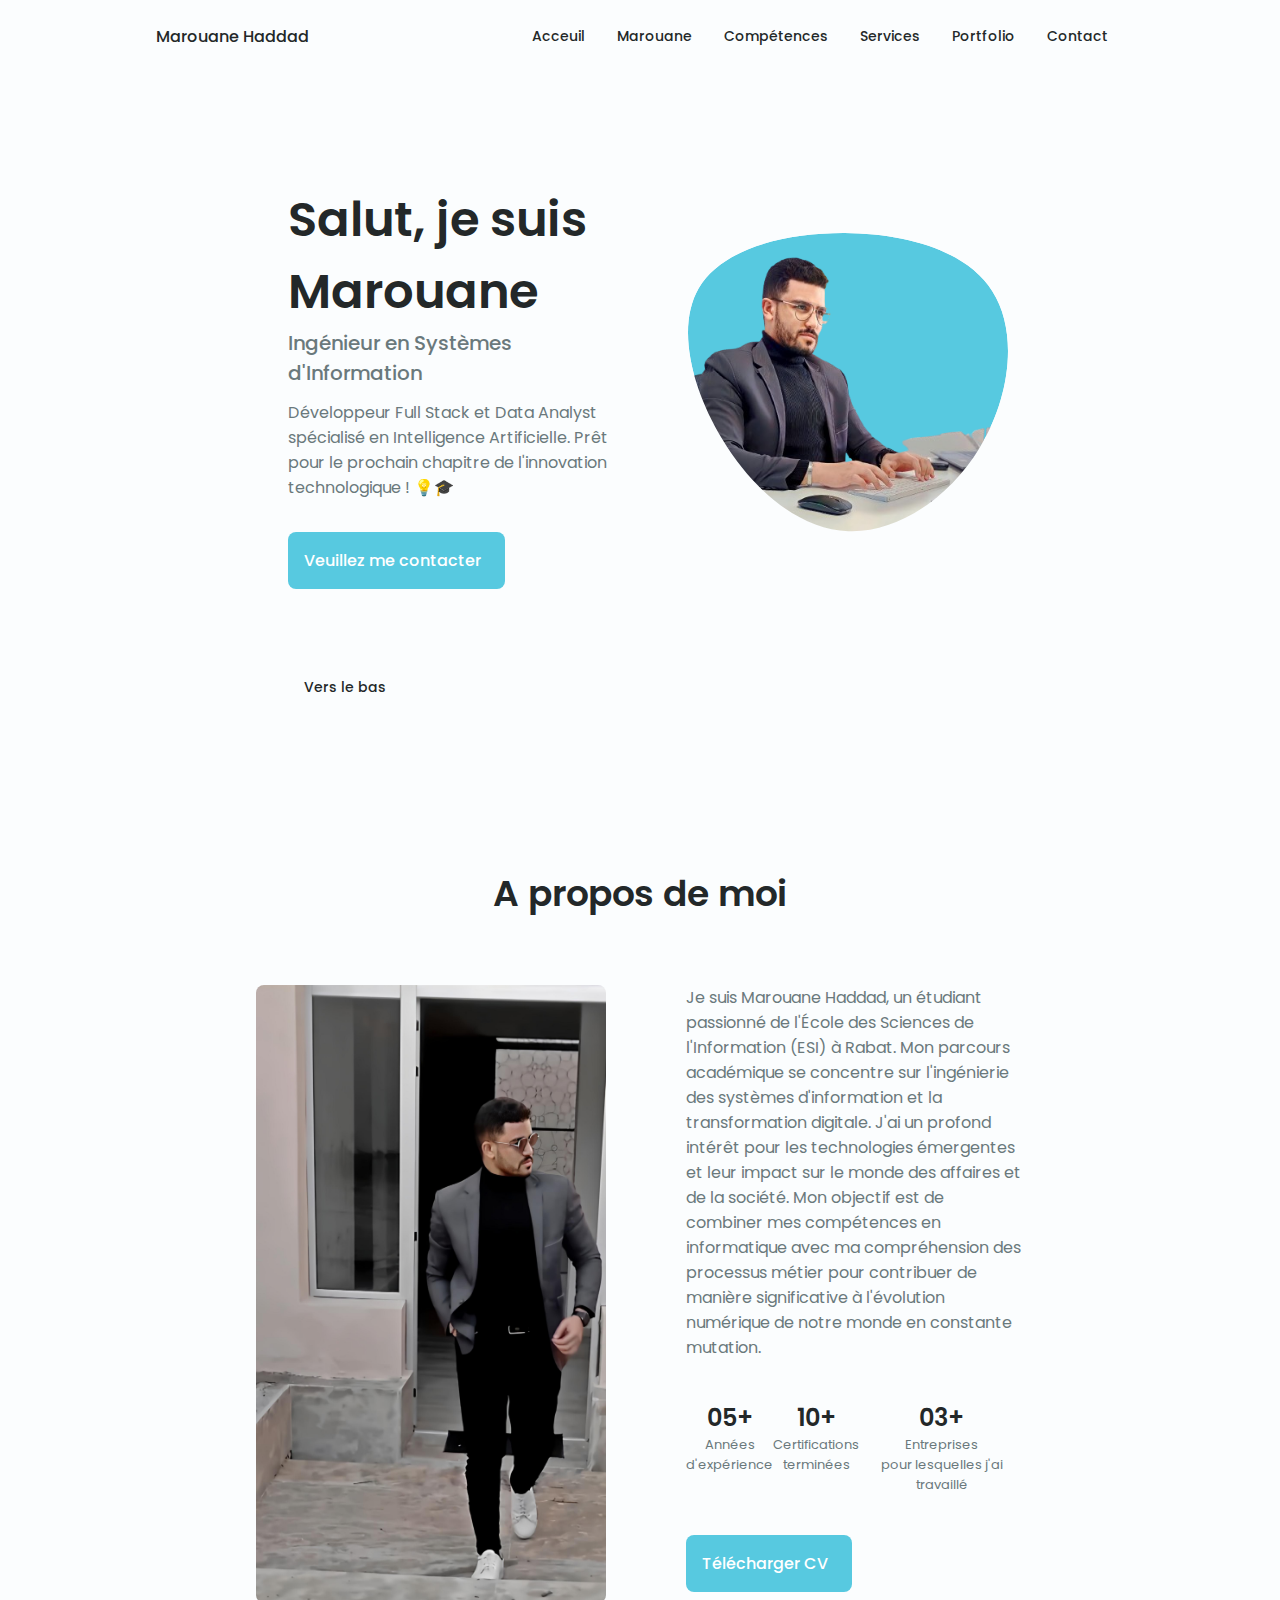
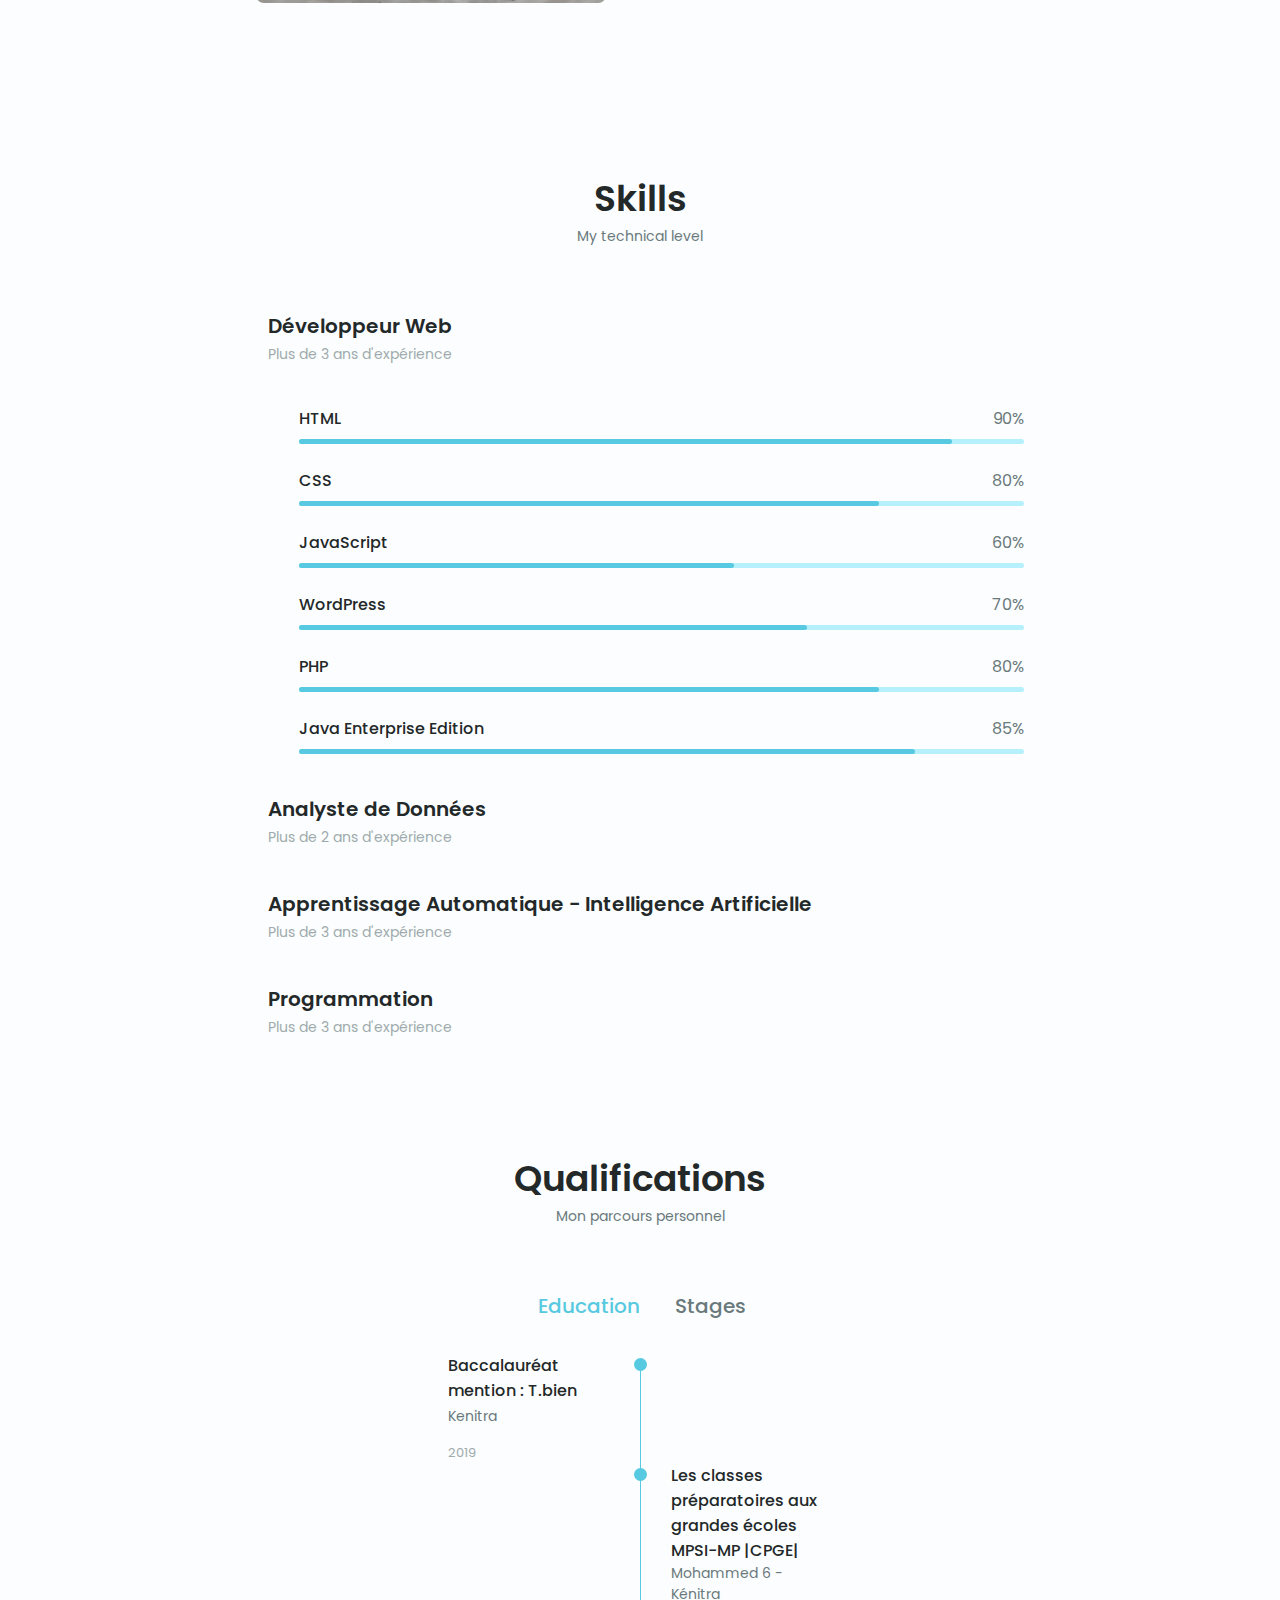
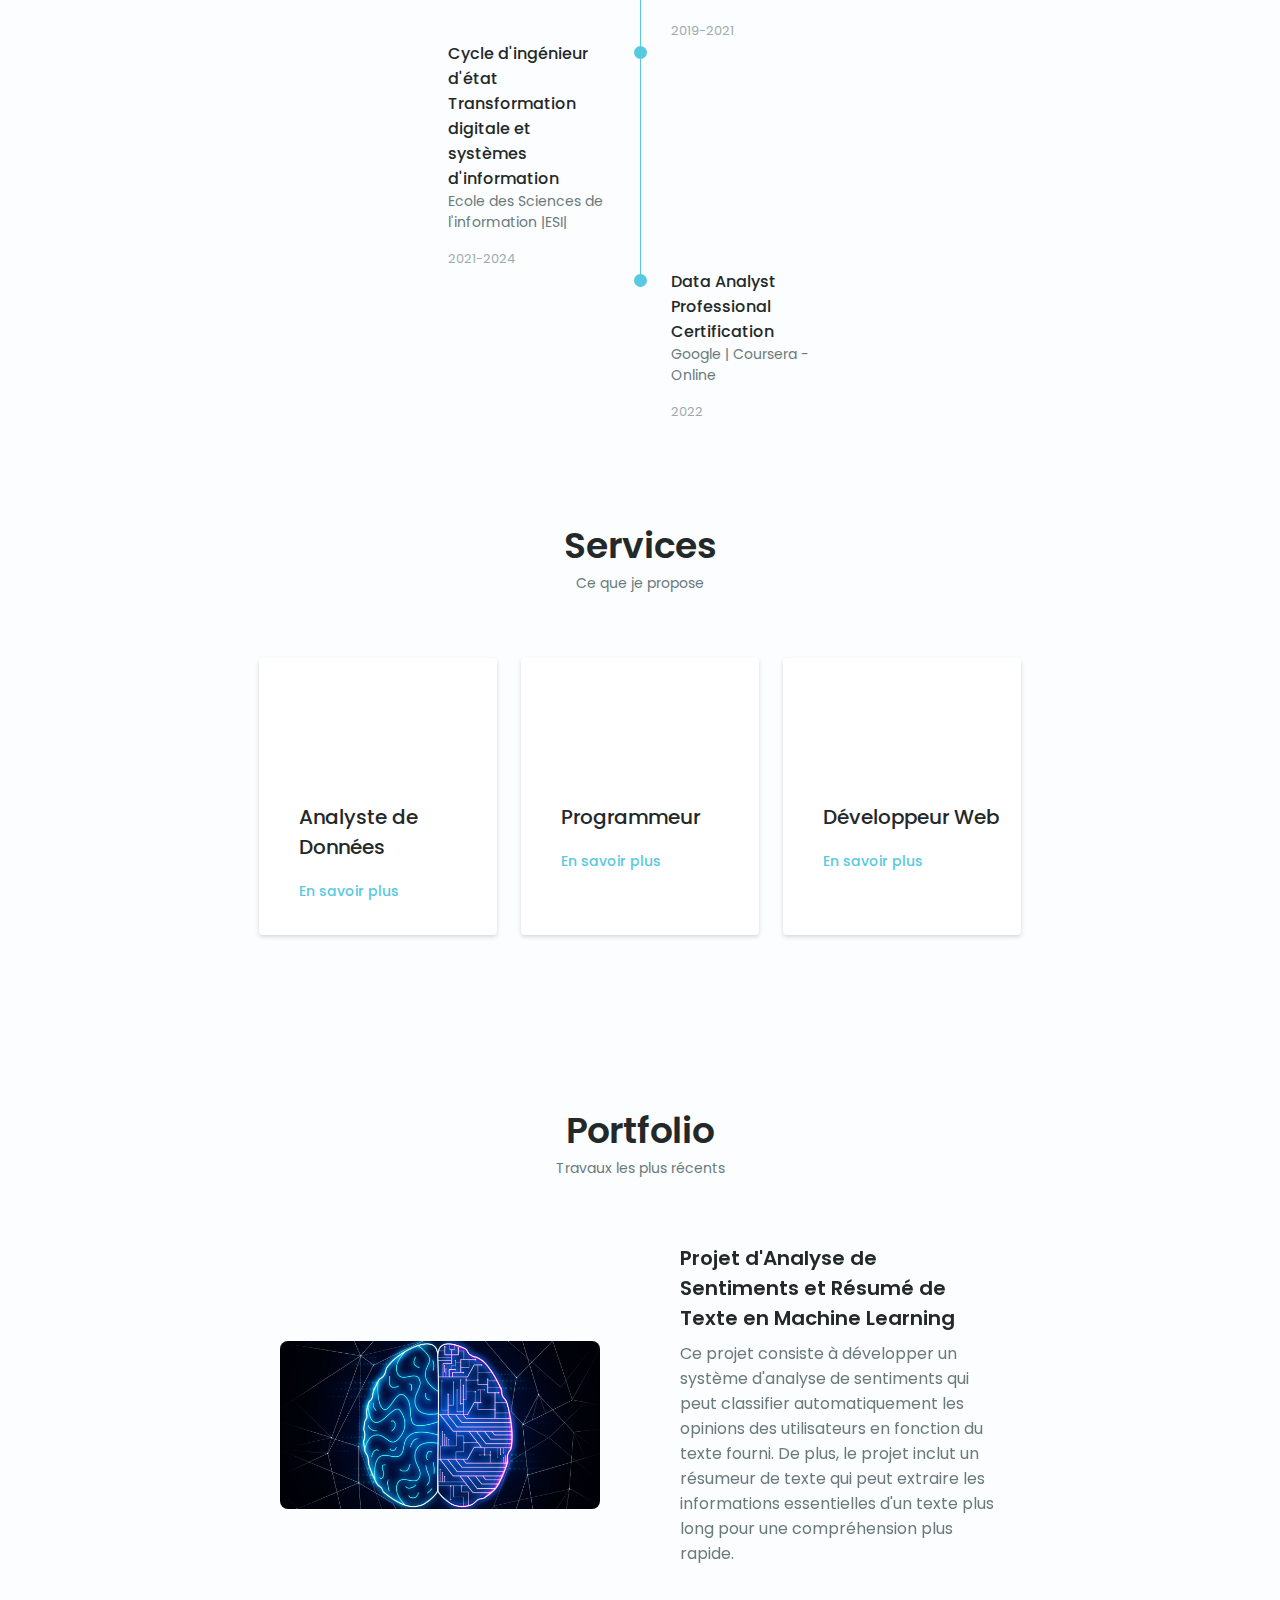
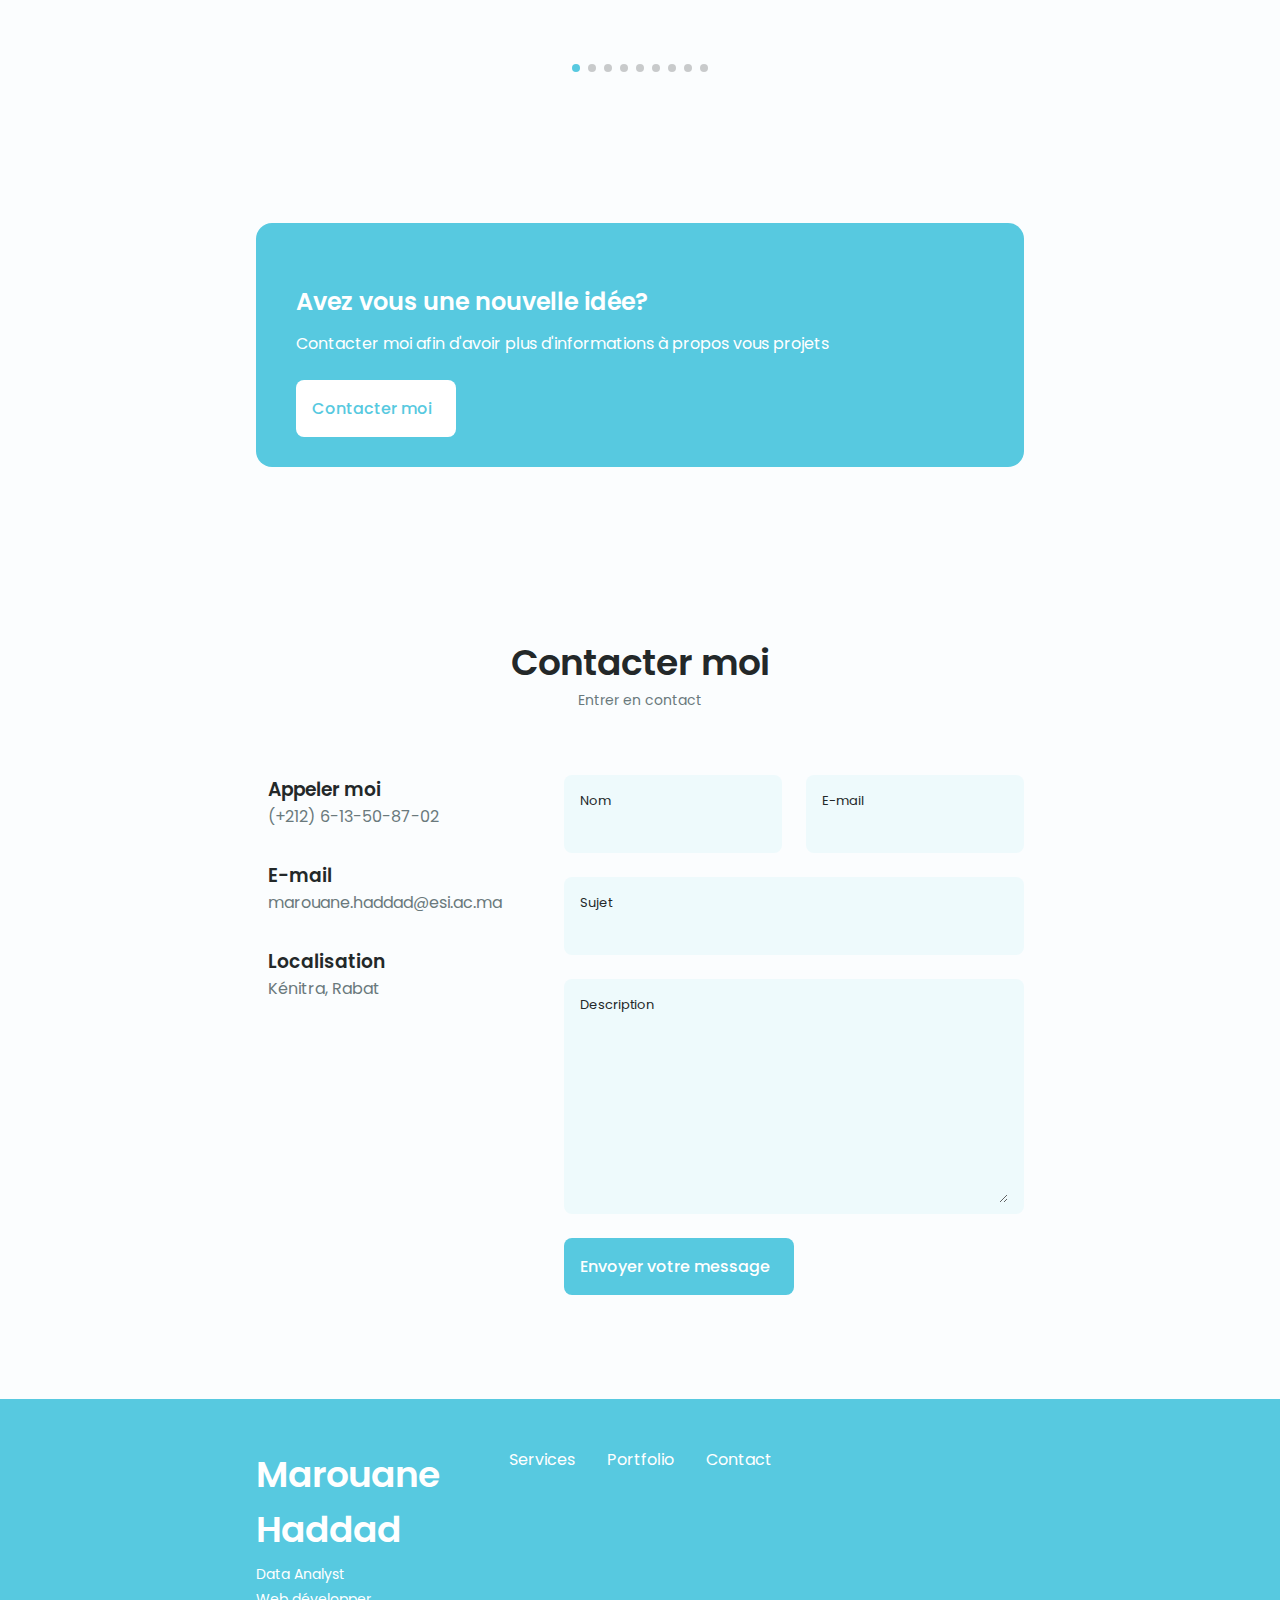
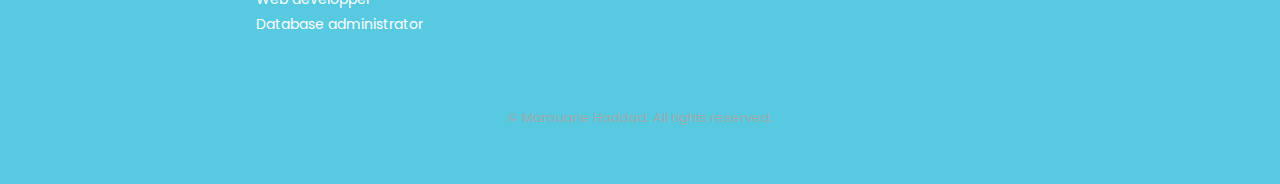
<file: index.html>
<!DOCTYPE html>
    <html lang="fr">
    <head>
        <meta charset="UTF-8">
        <meta name="viewport" content="width=device-width, initial-scale=1.0">

        <!--==================== UNICONS ====================-->
        <link rel="stylesheet" href="https://unicons.iconscout.com/release/v4.0.0/css/line.css">
        
        <!--==================== SWIPER CSS ====================-->
        <link rel="stylesheet" href="./packages/css/swiper-bundle.min.css">
        
        <!--==================== CSS ====================-->
        <link rel="stylesheet" href="./packages/css/styles.css">

        <title>Marouane</title>
        <link rel="shortcut icon" href="packages/images/marouane.png" type="image/svg+xml">
    </head>
    <body>
        <!--==================== HEADER ====================-->
        <header class="header" id="header">
            <nav class="nav container">
                <a href="#" class="nav__logo">Marouane Haddad</a>
                <div class="nav__menu" id="nav-menu">
                    <ul class="nav__list grid">
                        <li class="nav__item">
                            <a href="#home" class="nav__link">
                                <i class="uil uil-estate nav__icon"></i>Acceuil
                            </a>
                        </li>
                        <li class="nav__item">
                            <a href="#about" class="nav__link">
                                <i class="uil uil-user nav__icon"></i>Marouane
                            </a>
                        </li>
                        <li class="nav__item">
                            <a href="#skills" class="nav__link">
                                <i class="uil uil-file-alt nav__icon"></i>Compétences
                            </a>
                        </li>
                          <li class="nav__item">
                            <a href="#services" class="nav__link">
                                <i class="uil uil-briefcase-alt nav__icon"></i>Services
                            </a>
                        </li>
                        <li class="nav__item">
                            <a href="#portfolio" class="nav__link">
                                <i class="uil uil-scenery nav__icon"></i>Portfolio                                
                            </a>
                        </li>
                        <li class="nav__item">
                            <a href="#contact" class="nav__link">
                                <i class="uil uil-message nav__icon"></i>Contact                               
                            </a>
                        </li>
                    </ul>
                    <i class="uil uil-times nav__close" id="nav-close"></i>
                </div>
                <div class="nav__btns">
                    <!-- Theme change button -->

                    <i class="uil uil-moon change-theme" id="theme-button"></i>

                    <div class="nav__toggle" id="nav-toggle">
                        <i class="uil uil-apps"></i>
                    </div>
                </div>
            </nav>
        </header>

        <!--==================== MAIN ====================-->
        <main class="main">
            <!--==================== HOME ====================-->
            <section class="home section" id="home">
                <div class="home__container container grid">
                    <div class="home__content grid">
                        <div class="home__social">
                            <a href="mailto:marouane.haddad@esi.ac.ma" target="_blank" class="home__social-icon">
                                <i class="uil uil-envelope"></i> 
                            </a>
                            
                            <a href="https://www.linkedin.com/in/marouane-haddad/" target="_blank" class="home__social-icon">
                                <i class="uil uil-linkedin-alt"></i>
                            </a>
                            
                            </a>
                            <a href="https://github.com/lemarouane" target="_blank" class="home__social-icon">
                                <i class="uil uil-github-alt"></i>
                            </a>

                        </div>

                        <div class="home__img">
                            <svg class="home__blob" viewBox="0 0 200 187" xmlns="http://www.w3.org/2000/svg" xmlns:xlink="http://www.w3.org/1999/xlink">
                                <mask id="mask0" mask-type="alpha">
                                    <path d="M190.312 36.4879C206.582 62.1187 201.309 102.826 182.328 134.186C163.346 165.547 
                                    130.807 187.559 100.226 186.353C69.6454 185.297 41.0228 161.023 21.7403 129.362C2.45775 
                                    97.8511 -7.48481 59.1033 6.67581 34.5279C20.9871 10.1032 59.7028 -0.149132 97.9666 
                                    0.00163737C136.23 0.303176 174.193 10.857 190.312 36.4879Z"/>
                                </mask>
                                <g mask="url(#mask0)">
                                    <path d="M190.312 36.4879C206.582 62.1187 201.309 102.826 182.328 134.186C163.346 
                                    165.547 130.807 187.559 100.226 186.353C69.6454 185.297 41.0228 161.023 21.7403 
                                    129.362C2.45775 97.8511 -7.48481 59.1033 6.67581 34.5279C20.9871 10.1032 59.7028 
                                    -0.149132 97.9666 0.00163737C136.23 0.303176 174.193 10.857 190.312 36.4879Z"/>
                                    <image class="home__blob-img" x="-20" xlink:href="packages/images/marouane.png"/>
                                </g>
                            </svg>
                        </div>

                       <div class="home__data">
    <h1 class="home__title">Salut, je suis Marouane</h1>
    <h3 class="home__subtitle">Ingénieur en Systèmes d'Information</h3>
    <p class="home__description">Développeur Full Stack et Data Analyst spécialisé en Intelligence Artificielle. Prêt pour le prochain chapitre de l'innovation technologique ! 💡🎓</p>
    <a href="#contact" class="button button--flex home__button">
        Veuillez me contacter <i class="uil uil-message button__icon"></i>
    </a>
</div>
                    </div>

                    <div class="home__scroll">
                        <a href="#about" class="home__scroll-button button--flex">
                            <i class="uil uil-mouse-alt home__scroll-mouse"></i>
                            <span class="home__scroll-name">Vers le bas</span>
                            <i class="uil uil-arrow-down home__scroll-arrow"></i>
                        </a>
                    </div>
                </div>
            </section>

            <!--==================== ABOUT ====================-->
            <section class="about section" id="about">
                <h2 class="section__title">A propos de moi</h2>
                <span class="section__subtitle"></span>

                <div class="about__container container grid">
                    <img src="packages/images/marouane.jpg" alt="" class="about__img">
                    <div class="about__data">
                        <p class="about__description">
                            Je suis Marouane Haddad, un étudiant passionné de l'École des Sciences de l'Information (ESI) à Rabat. Mon parcours académique se concentre sur l'ingénierie des systèmes d'information et la transformation digitale. J'ai un profond intérêt pour les technologies émergentes et leur impact sur le monde des affaires et de la société. Mon objectif est de combiner mes compétences en informatique avec ma compréhension des processus métier pour contribuer de manière significative à l'évolution numérique de notre monde en constante mutation.
                        </p>
                        <div class="about__info">
                            <div>
                                <span class="about__info-title">05+</span>
                                <span class="about__info-name">Années <br> d'expérience</span>
                            </div>
                            <div>
                                <span class="about__info-title">10+</span>
                                <span class="about__info-name">Certifications <br> terminées</span>
                            </div>
                            <div>
                                <span class="about__info-title">03+</span>
                                <span class="about__info-name">Entreprises <br> pour lesquelles j'ai travaillé</span>
                            </div>
                        </div>
                        

                        <div class="about__buttons">
                            <a download="Marouane.pdf" href="packages/Marouane.pdf" class="button button--flex">
                                Télécharger CV <i class="uil uil-download-alt button__icon"></i>
                            </a>
                        </div>
                        
                        
                    </div>
                </div>
            </section>

            <!--==================== SKILLS ====================-->
            <section class="skills section" id="skills">
                <h2 class="section__title">Skills</h2>
                <span class="section__subtitle">My technical level</span>

                <div class="skills__container container grid">
                    <div>


                        <div class="skills__content skills__open">
                            <div class="skills__header">
                                <i class="uil uil-brackets-curly skills__icon"></i>
                                <div>
                                    <h1 class="skills__title">Développeur Web</h1>
                                    <span class="skills__subtitle">Plus de 3 ans d'expérience</span>
                                </div>
                                <i class="uil uil-angle-down skills__arrow"></i>
                            </div>
                            <div class="skills__list grid">
                                <div class="skills__data">
                                    <div class="skills__titles">
                                        <h3 class="skills__name">HTML</h3>
                                        <span class="skills__number">90%</span>
                                    </div>
                                    <div class="skills__bar">
                                        <span class="skills__percentage skills__html"></span>
                                    </div>
                                </div>
                                <div class="skills__data">
                                    <div class="skills__titles">
                                        <h3 class="skills__name">CSS</h3>
                                        <span class="skills__number">80%</span>
                                    </div>
                                    <div class="skills__bar">
                                        <span class="skills__percentage skills__css"></span>
                                    </div>
                                </div>
                                <div class="skills__data">
                                    <div class="skills__titles">
                                        <h3 class="skills__name">JavaScript</h3>
                                        <span class="skills__number">60%</span>
                                    </div>
                                    <div class="skills__bar">
                                        <span class="skills__percentage skills__js"></span>
                                    </div>
                                </div>
                                <div class="skills__data">
                                    <div class="skills__titles">
                                        <h3 class="skills__name">WordPress</h3>
                                        <span class="skills__number">70%</span>
                                    </div>
                                    <div class="skills__bar">
                                        <span class="skills__percentage skills__wordpress"></span>
                                    </div>
                                </div>

                                <div class="skills__data">
                                    <div class="skills__titles">
                                        <h3 class="skills__name">PHP</h3>
                                        <span class="skills__number">80%</span>
                                    </div>
                                    <div class="skills__bar">
                                        <span class="skills__percentage skills__php"></span>
                                    </div>
                                </div>
                                <div class="skills__data">
                                    <div class="skills__titles">
                                        <h3 class="skills__name">Java Enterprise Edition</h3>
                                        <span class="skills__number">85%</span>
                                    </div>
                                    <div class="skills__bar">
                                        <span class="skills__percentage skills__jee"></span>
                                    </div>
                                </div>
                               
                            </div>
                        </div>
                         <!--==================== SKILL-1 ====================-->
                         <div class="skills__content skills__close">
                            <div class="skills__header">
                                <i class="uil uil-analytics skills__icon"></i>
                                <div>
                                    <h1 class="skills__title">Analyste de Données</h1>
                                    <span class="skills__subtitle">Plus de 2 ans d'expérience</span>
                                </div>
                                <i class="uil uil-angle-down skills__arrow"></i>
                            </div>
                            <div class="skills__list grid">
                                <div class="skills__data">
                                    <div class="skills__titles">
                                        <h3 class="skills__name">Python</h3>
                                        <span class="skills__number">75%</span>
                                    </div>
                                    <div class="skills__bar">
                                        <span class="skills__percentage skills__python"></span>
                                    </div>
                                </div>
                                <div class="skills__data">
                                    <div class="skills__titles">
                                        <h3 class="skills__name">R</h3>
                                        <span class="skills__number">75%</span>
                                    </div>
                                    <div class="skills__bar">
                                        <span class="skills__percentage skills__r"></span>
                                    </div>
                                </div>
                                <div class="skills__data">
                                    <div class="skills__titles">
                                        <h3 class="skills__name">Tableau</h3>
                                        <span class="skills__number">70%</span>
                                    </div>
                                    <div class="skills__bar">
                                        <span class="skills__percentage skills__tab"></span>
                                    </div>
                                </div>
                                <div class="skills__data">
                                    <div class="skills__titles">
                                        <h3 class="skills__name">SQL</h3>
                                        <span class="skills__number">85%</span>
                                    </div>
                                    <div class="skills__bar">
                                        <span class="skills__percentage skills__sql"></span>
                                    </div>
                                </div>
                                <div class="skills__data">
                                    <div class="skills__titles">
                                        <h3 class="skills__name">Google Suite</h3>
                                        <span class="skills__number">70%</span>
                                    </div>
                                    <div class="skills__bar">
                                        <span class="skills__percentage skills__google"></span>
                                    </div>
                                </div>
                                <div class="skills__data">
                                    <div class="skills__titles">
                                        <h3 class="skills__name">MySQL</h3>
                                        <span class="skills__number">90%</span>
                                    </div>
                                    <div class="skills__bar">
                                        <span class="skills__percentage skills__sql"></span>
                                    </div>
                                </div>
                                <div class="skills__data">
                                    <div class="skills__titles">
                                        <h3 class="skills__name">Power BI</h3>
                                        <span class="skills__number">75%</span>
                                    </div>
                                    <div class="skills__bar">
                                        <span class="skills__percentage skills__powerbi"></span>
                                    </div>
                                </div>
                            </div>
                        </div>
                        
                        





                         <!--==================== SKILLS 2 ====================-->
                         <div class="skills__content skills__close">
                            <div class="skills__header">
                                <i class="uil uil-brain skills__icon"></i>
                                <div>
                                    <h1 class="skills__title">Apprentissage Automatique - Intelligence Artificielle</h1>
                                    <span class="skills__subtitle">Plus de 3 ans d'expérience</span>
                                </div>
                                <i class="uil uil-angle-down skills__arrow"></i>
                            </div>
                            <div class="skills__list grid">
                                <div class="skills__data">
                                    <div class="skills__titles">
                                        <h3 class="skills__name">Algorithmes d'Apprentissage Automatique</h3>
                                        <span class="skills__number">80%</span>
                                    </div>
                                    <div class="skills__bar">
                                        <span class="skills__percentage skills__ml-algorithms"></span>
                                    </div>
                                </div>
                                <div class="skills__data">
                                    <div class="skills__titles">
                                        <h3 class="skills__name">Intelligence Artificielle (IA)</h3>
                                        <span class="skills__number">85%</span>
                                    </div>
                                    <div class="skills__bar">
                                        <span class="skills__percentage skills__ai"></span>
                                    </div>
                                </div>
                                <div class="skills__data">
                                    <div class="skills__titles">
                                        <h3 class="skills__name">Analyse de Big Data</h3>
                                        <span class="skills__number">75%</span>
                                    </div>
                                    <div class="skills__bar">
                                        <span class="skills__percentage skills__big-data"></span>
                                    </div>
                                </div>
                                <div class="skills__data">
                                    <div class="skills__titles">
                                        <h3 class="skills__name">Traitement du Langage Naturel (NLP)</h3>
                                        <span class="skills__number">70%</span>
                                    </div>
                                    <div class="skills__bar">
                                        <span class="skills__percentage skills__nlp"></span>
                                    </div>
                                </div>
                                <div class="skills__data">
                                    <div class="skills__titles">
                                        <h3 class="skills__name">Apprentissage Profond</h3>
                                        <span class="skills__number">80%</span>
                                    </div>
                                    <div class="skills__bar">
                                        <span class="skills__percentage skills__deep-learning"></span>
                                    </div>
                                </div>
                            </div>
                        </div>
                        

                        <div class="skills__content skills__close">
                            <div class="skills__header">
                                <i class="uil uil-code-branch skills__icon"></i>
                               
                                <div>
                                    <h1 class="skills__title">Programmation</h1>
                                    <span class="skills__subtitle">Plus de 3 ans d'expérience</span>
                                </div>
                                <i class="uil uil-angle-down skills__arrow"></i>
                            </div>
                            <div class="skills__list grid">
                                <div class="skills__data">
                                    <div class="skills__titles">
                                        <h3 class="skills__name">Java</h3>
                                        <span class="skills__number">85%</span>
                                    </div>
                                    <div class="skills__bar skills__java-bar">
                                        <span class="skills__percentage"></span>
                                    </div>
                                </div>
                                <div class="skills__data">
                                    <div class="skills__titles">
                                        <h3 class="skills__name">C</h3>
                                        <span class="skills__number">75%</span>
                                    </div>
                                    <div class="skills__bar skills__c-bar">
                                        <span class="skills__percentage"></span>
                                    </div>
                                </div>
                               
                                <div class="skills__data">
                                    <div class="skills__titles">
                                        <h3 class="skills__name">React.js</h3>
                                        <span class="skills__number">80%</span>
                                    </div>
                                    <div class="skills__bar skills__reactjs-bar">
                                        <span class="skills__percentage"></span>
                                    </div>
                                </div>
                                <div class="skills__data">
                                    <div class="skills__titles">
                                        <h3 class="skills__name">Node.js</h3>
                                        <span class="skills__number">75%</span>
                                    </div>
                                    <div class="skills__bar skills__nodejs-bar">
                                        <span class="skills__percentage"></span>
                                    </div>
                                </div>
                                <div class="skills__data">
                                    <div class="skills__titles">
                                        <h3 class="skills__name">Git</h3>
                                        <span class="skills__number">80%</span>
                                    </div>
                                    <div class="skills__bar skills__git-bar">
                                        <span class="skills__percentage"></span>
                                    </div>
                                </div>
                                <!-- Ajoutez d'autres compétences en programmation et des frameworks ici si nécessaire -->
                            </div>
                        </div>
                        

                    </div>

                    
                </div>
            </section>

              <!--==================== QUALIFICATION ====================-->
              <section class="qualification__section">
                <h2 class="section__title">Qualifications</h2>
                <span class="section__subtitle">Mon parcours personnel</span>
            <div class="qualification__container container">
                <div class="qualification__tabs">
                    <div class="qualification__button button--flex qualification__active" data-target='#education'>
                        <i class="uil uil-graduation-cap qualification__icon"></i>
                        Education
                    </div>

                    <div class="qualification__button button--flex" data-target="#work">
                        <i class="uil uil-briefcase-alt qualification__icon"></i>
                        Stages
                    </div>
                </div>

                <div class="qualification__sections">
            <!--==================== QUALIFICATION CONTENT 1 ====================-->
            <div class="qualification__content qualification__active" data-content id="education">
             <!--==================== QUALIFICATION 1 ====================--> 
             <div class="qualification__data">
                 <div>
                     <h3 class="qualification__title">Baccalauréat mention : T.bien</h3>
                     <span class="qualification__subtitle">Kenitra</span>
                     <div class="qualification__calendar">
                        <i class="uil uil-calendar-alt"></i>
                        2019
                     </div>
                 </div>

                 <div>
                     <span class="qualification__rounder"></span>
                     <span class="qualification__line"></span>
                 </div>
             </div>
             
             <!--==================== QUALIFICATION 2 ====================--> 
             <div class="qualification__data">
                <div></div>
                <div>
                   <span class="qualification__rounder"></span>
                   <span class="qualification__line"></span>
                </div>

                <div>
                    <h3 class="qualification__title">Les classes préparatoires aux grandes écoles MPSI-MP |CPGE|</h3>
                    <span class="qualification__subtitle">Mohammed 6 - Kénitra</span>
                    <div class="qualification__calendar">
                       <i class="uil uil-calendar-alt"></i>
                       2019-2021
                    </div>
                </div>
            </div> 

            <!--==================== QUALIFICATION 3 ====================--> 
            <div class="qualification__data">
                <div>
                    <h3 class="qualification__title">Cycle d'ingénieur d'état Transformation digitale et systèmes d'information</h3>
                    <span class="qualification__subtitle">Ecole des Sciences de l'information |ESI|</span>
                    <div class="qualification__calendar">
                       <i class="uil uil-calendar-alt"></i>
                       2021-2024
                    </div>
                </div>

                <div>
                    <span class="qualification__rounder"></span>
                    <span class="qualification__line"></span>
                </div>
            </div> 

            <!--==================== QUALIFICATION 4 ====================--> 
            <div class="qualification__data">
                <div></div>
                <div>
                    <span class="qualification__rounder"></span>
                   <!-- <span class="qualification__line"></span> -->
                </div>

                <div>
                    <h3 class="qualification__title">Data Analyst Professional Certification</h3>
                    <span class="qualification__subtitle">Google | Coursera - Online</span>
                    <div class="qualification__calendar">
                       <i class="uil uil-calendar-alt"></i>
                       2022
                    </div>
                </div>

                
            </div>
            </div>
            
            <!--==================== QUALIFICATION CONTENT 2 ====================-->
            <div class="qualification__content" data-content id="work">
                <!--==================== QUALIFICATION 1 ====================--> 
                <div class="qualification__data">
                    <div>
                        <h3 class="qualification__title">Stage d'observation</h3>
                        <span class="qualification__subtitle">Albarid Bank</span>
                        <div class="qualification__calendar">
                           <i class="uil uil-calendar-alt"></i>
                           2021
                        </div>
                    </div>
   
                    <div>
                        <span class="qualification__rounder"></span>
                        <span class="qualification__line"></span>
                    </div>
                </div>
                
                <!--==================== QUALIFICATION 2 ====================--> 
                <div class="qualification__data">
                   <div></div>
                   <div>
                      <span class="qualification__rounder"></span>
                      <span class="qualification__line"></span>
                   </div>
   
                   <div>
                       <h3 class="qualification__title">Stage d'études : Dév d'une application web JAVA EE</h3>
                       <span class="qualification__subtitle">Albarid Bank</span>
                       <div class="qualification__calendar">
                          <i class="uil uil-calendar-alt"></i>
                          2022
                       </div>
                   </div>
               </div> 
   
               <!--==================== QUALIFICATION 3 ====================--> 
               <div class="qualification__data">
                   <div>
                       <h3 class="qualification__title">Chef de projet chez Interakt agency</h3>
                       <span class="qualification__subtitle">Création d'un chatbot intelligent</span>
                       <div class="qualification__calendar">
                          <i class="uil uil-calendar-alt"></i>
                          2023
                       </div>
                   </div>
   
                   <div>
                       <span class="qualification__rounder"></span>
                       <!-- <span class="qualification__line"></span> -->
                   </div>
               </div> 
          
               </div> 
             
               </div>


               
            </div>
        </section>
      
      <!--==================== SERVICES ====================-->
<section class="services section" id="services">
    <h2 class="section__title">Services</h2>
    <span class="section__subtitle">Ce que je propose</span>

    <div class="services__container container grid">
        <!--==================== SERVICES 1 ====================-->
        <div class="services__content">
            <div>
                <i class="uil uil-analytics skills__icon"></i>
                <h3 class="services__title">Analyste de Données<br></h3>
            </div>
            <span class="button button--flex button--small button--link services__button">
                En savoir plus
                <i class="uil uil-arrow-right button__icon"></i>
            </span>

            <div class="services__modal">
                <div class="services__modal-content">
                    <h4 class="services__modal-title">Analyste de Données <br></h4>
                    <i class="uil uil-times services__modal-close"></i>

                    <ul class="services__modal-services grid">
                        <li class="services__modal-service">
                            <i class="uil uil-check-circle services__modal-icon"></i>
                            <p>J'analyse les systèmes de données.</p>
                        </li>

                        <li class="services__modal-service">
                            <i class="uil uil-check-circle services__modal-icon"></i>
                            <p>Automatisation de la collecte d'informations.</p>
                        </li>

                        <li class="services__modal-service">
                            <i class="uil uil-check-circle services__modal-icon"></i>
                            <p>Application systématique de techniques statistiques et logiques.</p>
                        </li>

                        <li class="services__modal-service">
                            <i class="uil uil-check-circle services__modal-icon"></i>
                            <p>Visualisation de graphiques, de diagrammes et préparation de rapports et de tableaux de bord.</p>
                        </li>
                    </ul>
                </div>
            </div>
        </div>

        <!--==================== SERVICES 2 ====================-->
        <div class="services__content">
            <div>
               
                <i class="uil uil-code-branch skills__icon"></i>
                <h3 class="services__title">Programmeur<br> </h3>
            </div>
            <span class="button button--flex button--small button--link services__button">
                En savoir plus
                <i class="uil uil-arrow-right button__icon"></i>
            </span>

            <div class="services__modal">
                <div class="services__modal-content">
                    <h4 class="services__modal-title">Programmeur<br></h4>
                    <i class="uil uil-times services__modal-close"></i>

                    <ul class="services__modal-services grid">
                        <li class="services__modal-service">
                            <i class="uil uil-check-circle services__modal-icon"></i>
                            <p>Assistance aux clients personnels et commerciaux pour les questions et besoins financiers.</p>
                        </li>

                        <li class="services__modal-service">
                            <i class="uil uil-check-circle services__modal-icon"></i>
                            <p>Gestion des comptes clients et aide à résoudre les litiges.</p>
                        </li>

                        <li class="services__modal-service">
                            <i class="uil uil-check-circle services__modal-icon"></i>
                            <p>Référence des clients aux agents de prêt ou à d'autres spécialistes financiers.</p>
                        </li>

                        <li class="services__modal-service">
                            <i class="uil uil-check-circle services__modal-icon"></i>
                            <p>Application systématique de techniques statistiques et logiques.</p>
                        </li>
                    </ul>
                </div>
            </div>
        </div>

        <!--==================== SERVICES 3 ====================-->
        <div class="services__content">
            <div>
                <i class="uil uil-brain skills__icon"></i>
                <h3 class="services__title">Développeur Web<br></h3>
            </div>
            <span class="button button--flex button--small button--link services__button">
                En savoir plus
                <i class="uil uil-arrow-right button__icon"></i>
            </span>

            <div class="services__modal">
                <div class="services__modal-content">
                    <h4 class="services__modal-title">Développeur Web<br></h4>
                    <i class="uil uil-times services__modal-close"></i>

                    <ul class="services__modal-services grid">
                        <li class="services__modal-service">
                            <i class="uil uil-check-circle services__modal-icon"></i>
                            <p>Je développe l'interface utilisateur.</p>
                        </li>

                        <li class="services__modal-service">
                            <i class="uil uil-check-circle services__modal-icon"></i>
                            <p>Développement de pages web.</p>
                        </li>

                        <li class="services__modal-service">
                            <i class="uil uil-check-circle services__modal-icon"></i>
                            <p>Je crée des interactions avec les éléments de l'interface utilisateur.</p>
                        </li>

                        <li class="services__modal-service">
                            <i class="uil uil-check-circle services__modal-icon"></i>
                            <p>Maîtrise de WordPress.</p>
                        </li>
                    </ul>
                </div>
            </div>
        </div>
    </div>
</section>

       <!--==================== PORTFOLIO ====================-->
<section class="portfolio section" id="portfolio">

    <h2 class="section__title">Portfolio</h2>
    <span class="section__subtitle">Travaux les plus récents</span>

    <div class="portfolio__container container swiper-container">
        <div class="swiper-wrapper">



             <!--==================== PORTFOLIO 3 ====================-->

 <div class="portfolio__content grid swiper-slide">
    <img src="./packages/images/ml.png" alt="" class="portfolio__img">

    <div class="portfolio_">
        <h3 class="portfolio__title">Projet d'Analyse de Sentiments et Résumé de Texte en Machine Learning</h3>
        <p class="portfolio__description">Ce projet consiste à développer un système d'analyse de sentiments qui peut classifier automatiquement les opinions des utilisateurs en fonction du texte fourni. De plus, le projet inclut un résumeur de texte qui peut extraire les informations essentielles d'un texte plus long pour une compréhension plus rapide.</p>            <i class="uil uil-arrow-right button__icon"></i>
        </a>
    </div>
</div>
            <!--==================== PORTFOLIO 1 ====================-->
            <div class="portfolio__content grid swiper-slide">
                <img src="./packages/images/portfolio1.jpg" alt="" class="portfolio__img">

                <div class="portfolio_">
                    <h3 class="portfolio__title">Tableau de bord Moderne</h3>
                    <p class="portfolio__description">Tableau de bord d'analyse de données adaptable à tous les appareils, avec des composants d'interface utilisateur et des interactions animées.</p>
                    <a href="#contact" class="button button--flex button--small portfolio__button">
                        Contact à propos
                        <i class="uil uil-arrow-right button__icon"></i>
                    </a>
                </div>
            </div>

            <!--==================== PORTFOLIO 2 ====================-->
            <div class="portfolio__content grid swiper-slide">
                <img src="./packages/images/portfolio3.PNG" alt="" class="portfolio__img">

                <div class="portfolio_">
                    <h3 class="portfolio__title">Site Web de Commerce Électronique</h3>
                    <p class="portfolio__description">Ce clone d'Amazon est adaptable à tous les appareils, avec des composants d'interface utilisateur et des interactions animées.</p>
                    <a href="#contact" class="button button--flex button--small portfolio__button">
                        Contact à propos
                        <i class="uil uil-arrow-right button__icon"></i>
                    </a>
                </div>
            </div>

            <!--==================== PORTFOLIO 3 ====================-->
            <div class="portfolio__content grid swiper-slide">
                <img src="./packages/images/logo.png" alt="" class="portfolio__img">

                <div class="portfolio_">
                    <h3 class="portfolio__title">Conception de Marque GazTown</h3>
                    <p class="portfolio__description">Ce projet était pour la conception et la démonstration des services et produits de la société.</p>
                    <a href="#contact" class="button button--flex button--small portfolio__button">
                        Contact à propos
                        <i class="uil uil-arrow-right button__icon"></i>
                    </a>
                </div>
            </div>
 <!--==================== PORTFOLIO 3 ====================-->
 <div class="portfolio__content grid swiper-slide">
    <img src="./packages/images/Chatbot.png" alt="" class="portfolio__img">

    <div class="portfolio_">
        <h3 class="portfolio__title">Réalisations d'un Chatbot en Python</h3>
        <p class="portfolio__description">Ce projet consistait à concevoir et développer un chatbot en Python pour fournir des services et des informations automatisés.</p>
        <a href="#contact" class="button button--flex button--small portfolio__button">
            Contact à propos
            <i class="uil uil-arrow-right button__icon"></i>
        </a>
    </div>
</div>

 <!--==================== PORTFOLIO 3 ====================-->

 <div class="portfolio__content grid swiper-slide">
    <img src="./packages/images/snrt.png" alt="" class="portfolio__img">

    <div class="portfolio_">
        <h3 class="portfolio__title">Application Web de Gestion des Stagiaires pour la SNRT</h3>
        <p class="portfolio__description">Ce projet consistait à concevoir et développer une application web de gestion des stagiaires pour la Société Nationale de Radiodiffusion et de Télévision (SNRT) afin de suivre et administrer les programmes de stage.</p>
        <a href="#contact" class="button button--flex button--small portfolio__button">
            Contact à propos
            <i class="uil uil-arrow-right button__icon"></i>
        </a>
    </div>
</div>

 <!--==================== PORTFOLIO 3 ====================-->

 <div class="portfolio__content grid swiper-slide">
    <img src="./packages/images/profile.jpg" alt="" class="portfolio__img">

    <div class="portfolio_">
        <h3 class="portfolio__title">Application Mobile de Location de Produits avec React et Firebase</h3>
        <p class="portfolio__description">Ce projet implique la création d'une application mobile de location de produits en utilisant React et Firebase. Les utilisateurs peuvent facilement parcourir, louer et gérer divers produits, offrant ainsi une expérience de location conviviale.</p>
                <a href="#contact" class="button button--flex button--small portfolio__button">
            Contact à propos
            <i class="uil uil-arrow-right button__icon"></i>
        </a>
    </div>
</div>


 <!--==================== PORTFOLIO 3 ====================-->

 <div class="portfolio__content grid swiper-slide">
    <img src="./packages/images/ChessSet.jpg" alt="" class="portfolio__img">

    <div class="portfolio_">
        <h3 class="portfolio__title">Jeu d'Échecs en Python</h3>
        <p class="portfolio__description">Ce projet consiste à créer un jeu d'échecs en utilisant le langage de programmation Python. Le jeu offre une expérience de jeu classique d'échecs, avec des fonctionnalités telles que le déplacement des pièces, les règles du jeu et la possibilité de jouer contre un adversaire virtuel ou en ligne.</p>                <a href="#contact" class="button button--flex button--small portfolio__button">
            Contact à propos
            <i class="uil uil-arrow-right button__icon"></i>
        </a>
    </div>
</div>
 <!--==================== PORTFOLIO 3 ====================-->

 <div class="portfolio__content grid swiper-slide">
    <img src="./packages/images/Tic_tac_toe.png" alt="" class="portfolio__img">

    <div class="portfolio_">
        <h3 class="portfolio__title">Jeu Tic-Tac-Toe en Java</h3>
        <p class="portfolio__description">Ce projet consiste à développer un jeu Tic-Tac-Toe en utilisant le langage de programmation Java. Le jeu permet aux joueurs de s'affronter dans une partie classique de Tic-Tac-Toe, avec une interface utilisateur conviviale et la possibilité de jouer contre un adversaire humain ou un adversaire virtuel.</p>            Contact à propos
            <i class="uil uil-arrow-right button__icon"></i>
        </a>
    </div>
</div>



        </div>

        <!-- Ajouter des flèches -->
        <div class="swiper-button-next">
            <i class="uil uil-angle-right-b swiper-portfolio-icon"></i>
        </div>

        <div class="swiper-button-prev">
            <i class="uil uil-angle-left-b swiper-portfolio-icon"></i>
        </div>

        <!-- Ajouter une pagination -->
        <div class="swiper-pagination"></div>
    </div>
</section>


        <!--==================== PROJECT IN MIND ====================-->
        <section class="project section">

            <div class="project__bg">
                <div class="project__container container grid">
                    <div class="project__data">
                        <h2 class="project__title">Avez vous une nouvelle idée?</h2>
                        <p class="project__description">Contacter moi afin d'avoir plus d'informations à propos vous projets</p>
                        <a href="#contact" class="button button--flex button--white">Contacter moi
                            <i class="uil uil-message project__icon button__icon"></i>
                        </a>
                       
                    </div>
                    <!-- <img src="assets/img/project.png" alt="" class="project__img"> -->
                </div>
            </div>

        </section>

       
        <!--==================== CONTACT ME ====================-->
        <section class="contact section" id="contact">
            <h2 class="section__title">Contacter moi</h2>
            <span class="section__subtitle">Entrer en contact</span>

            <div class="contact__container container grid">
                <div>
                    <div class="contact__information">
                        <i class="uil uil-phone-alt contact__icon"></i>

                        <div>
                            <h3 class="contact__title">Appeler moi</h3>
                            <span class="contatc__subtitle">(+212) 6-13-50-87-02</span>
                        </div>
                    </div>

                    <div class="contact__information">
                        <i class="uil uil-envelope contact__icon"></i>

                        <div>
                            <h3 class="contact__title">E-mail</h3>
                            <span class="contatc__subtitle">marouane.haddad@esi.ac.ma</span>
                        </div>
                    </div>

                    <div class="contact__information">
                        <i class="uil uil-map-marker contact__icon"></i>

                        <div>
                            <h3 class="contact__title">Localisation</h3>
                            <span class="contatc__subtitle">Kénitra, Rabat</span>
                        </div>
                    </div>
                </div>

                <form action="" class="contact__form grid">
                    <div class="contact__inputs grid">
                        <div class="contact__content">
                            <label for="" class="contact__label">Nom</label>
                            <input type="text" class="contact__input">
                        </div>

                        <div class="contact__content">
                            <label for="" class="contact__label">E-mail</label>
                            <input type="email" class="contact__input">
                        </div>
                    </div>

                    <div class="contact__content">
                        <label for="" class="contact__label">Sujet</label>
                        <input type="text" class="contact__input">
                    </div>

                    <div class="contact__content">
                        <label for="" class="contact__label">Description</label>
                        <textarea name="" id="" cols="0" rows="7" class="contact__input"></textarea>
                    </div>

                    <div>
                        <a href="#" class="button button--flex">
                            Envoyer votre message
                            <i class="uil uil-message button__icon"></i>
                        </a>
                    </div>
                </form>
            </div>

        </section>
    </main>

    <!--==================== FOOTER ====================-->
    <footer class="footer">

        <div class="footer__bg">
            <div class="footer__container container grid">
                <div>
                    <h1 class="footer__title">Marouane Haddad</h1>
                    <span class="footer__subtitle">Data Analyst<br></span>
                    <span class="footer__subtitle">Web développer<br></span>
                    <span class="footer__subtitle">Database administrator</span>
                </div>

                <ul class="footer__links">
                    <li>
                        <a href="#services" class="footer__link">Services</a>
                    </li>
                    <li>
                        <a href="#portfolio" class="footer__link">Portfolio</a>
                    </li>
                    <li>
                        <a href="#contact" class="footer__link">Contact</a>
                    </li>
                </ul>

                <div class="footer__socials">
                    <a href=https://web.facebook.com/marouane1had" target="_blank" class="footer__social">
                        <i class="uil uil-facebook"></i>
                    </a>
                    <a href="https://www.instagram.com/le_mar1_h/" target="_blank" class="footer__social">
                        <i class="uil uil-instagram"></i>
                    </a>
                    
                </div>
            </div>
            <p class="footer__copy">&#169; Marouane Haddad. All rights reserved.</p>
        </div>
    </footer>

    <!--==================== SCROLL TOP ====================-->
    <a href="#" class="scrollup" id="scroll-up">
        <i class="uil uil-arrow-up scrollup__icon"></i>
    </a>
    

    <!--==================== SWIPER JS ====================-->
    <script src="./packages/js/swiper-bundle.min.js"></script>

    <!--==================== MAIN JS ====================-->
    <script src="./packages/js/main.js"></script>
</body>

</html>
</file>
<file: packages/css/styles.css>
/* ==================== GOOGLE FONTS ====================*/
@import url("https://fonts.googleapis.com/css2?family=Poppins:wght@400;500;600&display=swap");

/*==================== VARIABLES CSS ====================*/
:root {
  --header-height: 3rem;

  /*========== Colors ==========*/
  /* Change favorite color */
  --hue-color: 190; /*Purple 250 - Green 142 - Blue 230 - Pink 340*/

  /* HSL color mode */
  --first-color: hsl(var(--hue-color), 69%, 61%);
  --first-color-second: hsl(var(--hue-color), 69%, 61%);
  --first-color-alt: hsl(var(--hue-color), 57%, 53%);
  --first-color-lighter: hsl(var(--hue-color), 92%, 85%);
  --title-color: hsl(var(--hue-color), 8%, 15%);
  --text-color: hsl(var(--hue-color), 8%, 45%);
  --text-color-light: hsl(var(--hue-color), 8%, 65%);
  --input-color: hsl(var(--hue-color), 70%, 96%);
  --body-color: hsl(var(--hue-color), 60%, 99%);
  --container-color: #fff;
  --scroll-bar-color: hsl(var(--hue-color), 12%, 90%);
  --scroll-thumb-color: hsl(var(--hue-color), 12%, 80%);

  /*========== Font and typography ==========*/
  --body-font: "Poppins", sans-serif;

  /* .5rem = 8px, 1rem = 16px, 1.5rem = 24px ... */
  --big-font-size: 2rem;
  --h1-font-size: 1.5rem;
  --h2-font-size: 1.25rem;
  --h3-font-size: 1.125rem;
  --normal-font-size: 0.938rem;
  --small-font-size: 0.813rem;
  --smaller-font-size: 0.75rem;

  /*========== Font weight ==========*/
  --font-medium: 500;
  --font-semi-bold: 600;

  /*========== Margenes Bottom ==========*/
  /* .25rem = 4px, .5rem = 8px, .75rem = 12px ... */
  --mb-0-25: 0.25rem;
  --mb-0-5: 0.5rem;
  --mb-0-75: 0.75rem;
  --mb-1: 1rem;
  --mb-1-5: 1.5rem;
  --mb-2: 2rem;
  --mb-2-5: 2.5rem;
  --mb-3: 3rem;

  /*========== z index ==========*/
  --z-tooltip: 10;
  --z-fixed: 100;
  --z-modal: 1000;
}

/* Font size for large devices */
@media screen and (min-width: 968px) {
  :root {
    --big-font-size: 3rem;
    --h1-font-size: 2.25rem;
    --h2-font-size: 1.5rem;
    --h3-font-size: 1.25rem;
    --normal-font-size: 1rem;
    --small-font-size: 0.875rem;
    --smaller-font-size: 0.813rem;
  }
}

/*========== Variables Dark theme ==========*/
body.dark-theme {
  /* HSL color mode */
  --first-color-second: hsl(var(--hue-color), 30%, 8%);
  --title-color: hsl(var(--hue-color), 8%, 95%);
  --text-color: hsl(var(--hue-color), 8%, 45%);
  --text-color-light: hsl(var(--hue-color), 8%, 75%);
  --input-color: hsl(var(--hue-color), 29%, 16%);
  --body-color: hsl(var(--hue-color), 28%, 12%);
  --container-color: hsl(var(--hue-color), 29%, 16%);
  --scroll-bar-color: hsl(var(--hue-color), 12%, 48%);
  --scroll-thumb-color: hsl(var(--hue-color), 12%, 36%);
}

/*========== Button Dark/Light ==========*/
.nav__btns {
  display: flex;
  align-items: center;
}

.change-theme {
  font-size: 1.25rem;
  color: var(--title-color);
  margin-right: var(--mb-1);
  cursor: pointer;
}

.change-theme:hover {
  color: var(--first-color);
}

/*==================== BASE ====================*/

* {
  box-sizing: border-box;
  padding: 0;
  margin: 0;
}

html {
  scroll-behavior: smooth;
}

body {
  margin: 0 0 var(--header-height) 0;
  font-family: var(--body-font);
  font-size: var(--normal-font-size);
  background-color: var(--body-color);
  color: var(--text-color);
}

h1,
h2,
h3,
h4 {
  color: var(--title-color);
  font-weight: var(--font-semi-bold);
}

ul {
  list-style: none;
}

a {
  text-decoration: none;
}

img {
  width: 100%;
  height: auto;
}

/*==================== REUSABLE CSS CLASSES ====================*/
.section {
  padding: 2rem 0 4rem;
  margin-bottom: 40px;
}

.section__title {
  font-size: var(--h1-font-size);
}

.section__subtitle {
  display: block;
  font-size: var(--small-font-size);
  margin-bottom: var(--mb-2);
}

.section__title,
.section__subtitle {
  text-align: center;
}

/*==================== LAYOUT ====================*/

.container {
  max-width: 768px;
  margin-left: var(--mb-1-5);
  margin-right: var(--mb-1-5);
}

.grid {
  display: grid;
  gap: 1.5rem;
}

.header {
  width: 100%;
  position: fixed;
  bottom: 0;
  left: 0;
  z-index: var(--z-fixed);
  background-color: var(--body-color);
}

/*==================== NAV ====================*/
.nav {
  max-width: 968px;
  height: var(--header-height);
  display: flex;
  justify-content: space-between;
  align-items: center;
}

.nav__logo,
.nav__toggle {
  color: var(--title-color);
  font-weight: var(--font-medium);
}

.nav__logo:hover {
  color: var(--first-color);
}

.nav__toggle {
  font-size: 1.1rem;
  cursor: pointer;
}

.nav__toggle:hover {
  color: var(--first-color);
}

@media screen and (max-width: 767px) {
  .nav__menu {
    position: fixed;
    bottom: -100%;
    left: 0;
    width: 100%;
    background-color: var(--body-color);
    padding: 2rem 1.5rem 4rem;
    box-shadow: 0 -1px 4px rgba(0, 0, 0, 0.15);
    border-radius: 1.5rem 1.5rem 0 0;
    transition: 0.3s;
  }
}

.nav__list {
  grid-template-columns: repeat(3, 1fr);
  gap: 2rem;
}
.nav__link {
  display: flex;
  flex-direction: column;
  align-items: center;
  font-size: var(--small-font-size);
  color: var(--title-color);
  font-weight: var(--font-medium);
}

.nav__link:hover {
  color: var(--first-color);
}

.nav__icon {
  font-size: 1.2rem;
}

.nav__close {
  position: absolute;
  right: 1.3rem;
  bottom: 0.5rem;
  font-size: 1.5rem;
  cursor: pointer;
  color: var(--first-color);
}

.nav__close:hover {
  color: var(--first-color-alt);
}

/* show menu */
.show-menu {
  bottom: 0;
}

/* Active link */
.active-link {
  color: var(--first-color);
}

/* Change background header */
.scroll-header {
  box-shadow: 0 -1px 4px rgba(0, 0, 0, 0.15);
}

/*==================== HOME ====================*/

.home__container {
  gap: 1rem;
}

.home__content {
  grid-template-columns: 0.5fr 3fr;
  padding-top: 3.5rem;
  align-items: center;
}

.home__social {
  display: grid;
  grid-template-columns: max-content;
  row-gap: 1rem;
}

.home__social-icon {
  font-size: 1.25rem;
  color: var(--first-color);
}

.home__social-icon:hover {
  color: var(--first-color-alt);
}

.home__blob {
  width: 200px;
  fill: var(--first-color);
}

.home__blob-img {
  width: 220px;
}

.home__data {
  grid-column: 1/3;
}

.home__title {
  font-size: var(--big-font-size);
}

.home__subtitle {
  font-size: var(--h3-font-size);
  color: var(--text-color);
  font-weight: var(--font-medium);
  margin-bottom: var(--mb-0-75);
}

.home__description {
  margin-bottom: var(--mb-2);
}

.home__scroll {
  display: none;
}

.home__scroll-button {
  color: var(--first-color);
  transition: 0.3s;
}

.home__scroll-button:hover {
  transform: translateY(0.25rem);
}

.home__scroll-mouse {
  font-size: 2rem;
}

.home__scroll-name {
  font-size: var(--small-font-size);
  color: var(--title-color);
  font-weight: var(--font-medium);
  margin-right: var(--mb-0-25);
}

.home__scroll-arrow {
  font-size: 1.25rem;
}
/*==================== BUTTONS ====================*/

.button {
  display: inline-block;
  background-color: var(--first-color);
  color: #ffff;
  padding: 1rem;
  border-radius: 0.5rem;
  font-weight: var(--font-medium);
}

.button:hover {
  background-color: var(--first-color-alt);
}

.button__icon {
  font-size: 1.2rem;
  margin-left: var(--mb-0-5);
  transition: 0.3s;
}

.button--white {
  background-color: #fff;
  color: var(--first-color);
}

.button--white:hover {
  background-color: #fff;
}

.button--flex {
  display: inline-flex;
  align-items: center;
  transition: 0.3s;
}

.button--small {
  padding: 0.75rem 1rem;
}

.button--link {
  padding: 0;
  background-color: transparent;
  color: var(--first-color);
}

.button--link:hover {
  background-color: transparent;
  color: var(--first-color-alt);
}

/*==================== ABOUT ====================*/
.about__img {
  width: 200px;
  border-radius: 0.5rem;
  justify-self: center;
  align-items: center;
}

.about__description {
  text-align: center;
  margin-bottom: var(--mb-2-5);
}

.about__info {
  display: flex;
  justify-content: space-evenly;
  margin-bottom: var(--mb-2-5);
}

.about__info-title {
  font-size: var(--h2-font-size);
  font-weight: var(--font-semi-bold);
  color: var(--title-color);
}

.about__info-name {
  font-size: var(--smaller-font-size);
}

.about__info-title,
.about__info-name {
  display: block;
  text-align: center;
}

.about__buttons {
  display: flex;
  justify-content: center;
}

/*==================== SKILLS ====================*/

.skills__container {
  row-gap: 0;
}

.skills__header {
  display: flex;
  align-items: center;
  margin-bottom: var(--mb-2-5);
  cursor: pointer;
}

.skills__icon,
.skills__arrow {
  font-size: 2rem;
  color: var(--first-color);
}

.skills__icon {
  margin-right: var(--mb-0-75);
}

.skills__title {
  font-size: var(--h3-font-size);
}

.skills__subtitle {
  font-size: var(--small-font-size);
  color: var(--text-color-light);
}

.skills__arrow {
  margin-left: auto;
  transition: 0.4s;
}

.skills__list {
  row-gap: 1.5rem;
  padding-left: 2.7rem;
}

.skills__titles {
  display: flex;
  justify-content: space-between;
  margin-bottom: var(--mb-0-5);
}

.skills__name {
  font-size: var(--normal-font-size);
  font-weight: var(--font-medium);
}

.skills__bar,
.skills__percentage {
  height: 5px;
  border-radius: 0.25rem;
}

.skills__bar {
  background-color: var(--first-color-lighter);
}

.skills__percentage {
  display: block;
  background-color: var(--first-color);
}

.skills__html {
  width: 90%;
}

.skills__css {
  width: 80%;
}

.skills__js {
  width: 60%;
}

.skills__wordpress {
  width: 70%;
}

.skills__python {
  width: 75%;
}

.skills__r {
  width: 75%;
}

.skills__tab {
  width: 70%;
}

.skills__sql {
  width: 50%;
}

.skills__google {
  width: 70%;
}

.skills__sql {
  width: 90%;
}

.skills__powerbi {
  width: 75%;
}
.skills__ml-algorithms {
  width: 80%;
}

.skills__ai {
  width: 85%;
}

.skills__big-data {
  width: 75%;
}

.skills__nlp {
  width: 70%;
}

.skills__deep-learning {
  width: 80%;
}

.skills__java-bar {
  width: 85%;
  /* Autres styles personnalisés pour Java ici */
}
.skills__git-bar {
  width: 80%;
  /* Autres styles personnalisés pour Java ici */
}

.skills__c-bar {
  width: 70%;
  /* Autres styles personnalisés pour C ici */
}




.skills__reactjs-bar {
  width: 70%;
  /* Autres styles personnalisés pour React.js ici */
}

.skills__nodejs-bar {
  width: 75%;
  /* Autres styles personnalisés pour Node.js ici */
}




.skills__tab {
  width: 70%;
}

.skills__sql {
  width: 85%;
}
.skills__php {
  width: 80%;
}
.skills__jee {
  width: 85%;
}
.skills__google {
  width: 70%;
}

.skills__bank {
  width: 80%;
}

.skills__google {
  width: 70%;
}

.skills__counter {
  width: 80%;
}

.skills__office {
  width: 90%;
}

.skills__close .skills__list {
  height: 0;
  overflow: hidden;
}

.skills__open .skills__list {
  height: max-content;
  margin-bottom: var(--mb-2-5);
}

.skills__open .skills__arrow {
  transform: rotate(-180deg);
}

/*==================== QUALIFICATION ====================*/
.qualification__tabs {
  display: flex;
  justify-content: space-evenly;
  margin-bottom: var(--mb-2);
}

.qualification__button {
  font-size: var(--h3-font-size);
  font-weight: var(--font-medium);
  cursor: pointer;
}

.qualification__button:hover {
  color: var(--first-color);
}

.qualification__icon {
  font-size: 1.8rem;
  margin-right: var(--mb-0-25);
}

.qualification__data {
  display: grid;
  grid-template-columns: 1fr max-content 1fr;
  column-gap: 1.5rem;
}

.qualification__title {
  font-size: var(--normal-font-size);
  font-weight: var(--font-medium);
}

.qualification__subtitle {
  display: inline-block;
  font-size: var(--small-font-size);
  margin-bottom: var(--mb-1);
}

.qualification__calendar {
  font-size: var(--smaller-font-size);
  color: var(--text-color-light);
  /* margin-bottom: var(--mb-1) */
}

.qualification__rounder {
  display: inline-block;
  width: 13px;
  height: 13px;
  background-color: var(--first-color);
  border-radius: 50%;
}

.qualification__line {
  display: block;
  width: 1px;
  height: 100%;
  background-color: var(--first-color);
  transform: translate(6px, -7px);
}

.qualification__content[data-content] {
  display: none;
}

.qualification__active[data-content] {
  display: block;
}

.qualification__button.qualification__active {
  color: var(--first-color);
}

/*==================== SERVICES ====================*/
.services__container {
  gap: 1.5rem;
  grid-template-columns: repeat(2, 1fr);
}

.services__content {
  position: relative;
  background-color: var(--container-color);
  padding: 3.5rem 0.5rem 1.25rem 1.5rem;
  border-radius: 0.25rem;
  box-shadow: 0 2px 4px rgba(0, 0, 0, 0.15);
  transition: 0.3s;
}

.services__content:hover {
  box-shadow: 0 4px 8px rgba(0, 0, 0, 0.3);
}

.services__icon {
  display: block;
  font-size: 1.5rem;
  color: var(--first-color);
  margin-bottom: var(--mb-1);
}

.services__title {
  font-size: var(--h3-font-size);
  margin-bottom: var(--mb-1);
  font-weight: var(--font-medium);
}

.services__button {
  cursor: pointer;
  font-size: var(--small-font-size);
}

.services__button:hover .button__icon {
  transform: translateX(0.25rem);
}

.services__modal {
  position: fixed;
  top: 0;
  left: 0;
  right: 0;
  bottom: 0;
  background-color: rgba(0, 0, 0, 0.5);
  display: flex;
  align-items: center;
  justify-content: center;
  padding: 0 1rem;
  z-index: var(--z-modal);
  opacity: 0;
  visibility: hidden;
  transition: 0.3s;
}

.services__modal-content {
  position: relative;
  background-color: var(--container-color);
  padding: 1.5rem;
  border-radius: 0.5rem;
}

.services__modal-services {
  row-gap: 1rem;
}

.services__modal-service {
  display: flex;
}

.services__modal-title {
  font-size: var(--h3-font-size);
  font-weight: var(--font-medium);
  margin-bottom: var(--mb-1-5);
}

.services__modal-close {
  position: absolute;
  top: 1rem;
  right: 1rem;
  font-size: 1.5rem;
  color: var(--first-color);
  cursor: pointer;
}

.services__modal-icon {
  color: var(--first-color);
  margin-right: var(--mb-0-25);
}

/* Active Modal */
.active-modal {
  opacity: 1;
  visibility: visible;
}

/*==================== PORTFOLIO ====================*/
.portfolio__container {
  overflow: initial;
}

.portfolio__content {
  padding: 0 1.5rem;
}

.portfolio__img {
  width: 265px;
  border-radius: 0.5rem;
  justify-self: center;
}

.portfolio__title {
  font-size: var(--h3-font-size);
  margin-bottom: var(--mb-0-5);
}

.portfolio__description {
  margin-bottom: var(--mb-0-75);
}

.portfolio__button:hover .button__icon {
  transform: translateX(0.25rem);
}

.swiper-button-prev::after,
.swiper-button-next::after {
  content: "";
}

.swiper-portfolio-icon {
  font-size: 2rem;
  color: var(--first-color);
}

.swiper-button-prev {
  left: -0.5rem;
}

.swiper-button-next {
  right: -0.5rem;
}

.swiper-container-horizontal > .swiper-pagination-bullets {
  bottom: -2.5rem;
}

.swiper-pagination-bullet-active {
  background-color: var(--first-color);
}

.swiper-button-prev,
.swiper-button-next,
.swiper-pagination-bullet {
  outline: none;
}
/*==================== PROJECT IN MIND ====================*/
.project {
  text-align: center;
}

.project__bg {
  background-color: var(--first-color-second);
  padding-top: 3rem;
}

.project__title {
  font-size: var(--h2-font-size);
  margin-bottom: var(--mb-0-75);
}

.project__description {
  margin-bottom: var(--mb-1-5);
}

.project__title,
.project__description {
  color: #fff;
}

.project__img {
  width: 232px;
  justify-self: center;
}

/*==================== TESTIMONIAL ====================*/
.testimonial__data,
.testimonial__header {
  display: flex;
}

.testimonial__data {
  justify-content: space-between;
  margin-bottom: var(--mb-1);
}

.testimonial__img {
  width: 60px;
  height: 60px;
  border-radius: 50%;
  margin-right: var(--mb-0-75);
}

.testimonial__name {
  font-size: var(--h3-font-size);
  font-weight: var(--font-medium);
}

.testimonial__client {
  font-size: var(--small-font-size);
  color: var(--text-color-light);
}

.testimonial__description {
  margin-bottom: var(--mb-2-5);
}

.testimonial__icon-star {
  color: var(--first-color);
}

.swiper-container .swiper-pagination-testimonial {
  bottom: 0;
}

/*==================== CONTACT ME ====================*/
.contact__container {
  row-gap: 3rem;
}

.contact__information {
  display: flex;
  margin-bottom: var(--mb-2);
}

.contact__icon {
  font-size: 1.5rem;
  color: var(--first-color);
  margin-right: var(--mb-0-75);
}

.content__title {
  font-size: var(--h3-font-size);
  font-weight: var(--font-medium);
}

.contact__subtitle {
  font-size: var(--small-font-size);
  color: var(--text-color-light);
}

.contact__content {
  background-color: var(--input-color);
  border-radius: 0.5rem;
  padding: 0.75rem 1rem 0.25rem;
}

.contact__label {
  font-size: var(--smaller-font-size);
  color: var(--title-color);
}

.contact__input {
  width: 100%;
  background-color: var(--input-color);
  color: var(--text-color);
  font-family: var(--body-font);
  font-size: var(--normal-font-size);
  border: none;
  outline: none;
  padding: 0.25rem 0.5rem 0.5rem 0;
}

/*==================== FOOTER ====================*/
.footer {
  padding-top: 2rem;
}

.footer__container {
  row-gap: 3.5rem;
}

.footer__bg {
  background-color: var(--first-color-second);
  padding: 2rem 0 3rem;
}

.footer__title {
  font-size: var(--h1-font-size);
  margin-bottom: var(--mb-0-25);
}

.footer__subtitle {
  font-size: var(--small-font-size);
}

.footer__links {
  display: flex;
  flex-direction: column;
  row-gap: 1.5rem;
}

.footer__link:hover {
  color: var(--first-color-lighter);
}

.footer__social {
  font-size: 1.25rem;
  margin-right: var(--mb-1-5);
}

.footer__social:hover {
  color: var(--first-color-lighter);
}

.footer__copy {
  font-size: var(--smaller-font-size);
  text-align: center;
  color: var(--text-color-light);
  margin-top: var(--mb-3);
}

.footer__title,
.footer__subtitle,
.footer__link,
.footer__social {
  color: #fff;
}

/*========== SCROLL UP ==========*/
.scrollup {
  position: fixed;
  right: 1rem;
  bottom: -20%;
  background-color: var(--first-color);
  opacity: 0.8;
  padding: 0 0.3rem;
  border-radius: 0.4rem;
  z-index: var(--z-tooltip);
  transition: 0.4s;
}

.scrollup:hover {
  background-color: var(--first-color-alt);
}

.scrollup__icon {
  font-size: 1.5rem;
  color: #fff;
}

/* Show scroll */
.show-scroll {
  bottom: 5rem;
}

/*========== SCROLL BAR ==========*/
::-webkit-scrollbar {
  width: 0.6rem;
  background-color: var(--scroll-bar-color);
  border-radius: 0.5rem;
}

::-webkit-scrollbar-thumb {
  background-color: var(--scroll-thumb-color);
  border-radius: 0.5rem;
}

::-webkit-scrollbar-thumb:hover {
  background-color: var(--text-color-light);
}

/*==================== MEDIA QUERIES ====================*/
/* For small devices */
@media screen and (max-width: 380px) {
  .container {
    margin-left: var(--mb-1);
    margin-right: var(--mb-1);
  }

  .nav__menu {
    padding: 2rem 0.25rem 4rem;
  }

  .nav__list {
    column-gap: 0;
  }

  .home__content {
    grid-template-columns: 0.35fr 3fr;
  }

  .home__blob {
    width: 250px;
  }

  .home__social-icon {
    width: 30px;
  }

  .home__subtitle {
    font-size: 24px;
  }

  .home__description {
    font-size: 18px;
  }

  .home__button {
    font-size: 20px;
  }

  .skills__title {
    font-size: var(--normal-font-size);
  }
  .qualification__data {
    gap: 0.5rem;
  }

  .services__container {
    grid-template-columns: max-content;
    justify-content: center;
  }

  .services__content {
    padding-right: 3.5rem;
  }
  .services__modal {
    padding: 0 0.5rem;
  }

  .project__img {
    width: 200px;
  }

  .testimonial__header,
  .testimonial__data {
    flex-direction: column;
    align-items: center;
  }

  .testimonial__img {
    margin-right: 0;
    margin-bottom: var(--mb-0-25);
  }

  .testimonial__data,
  .testimonial__description {
    text-align: center;
  }
}

/* For medium devices */
@media screen and (min-width: 568px) {
  .home__content {
    grid-template-columns: max-content 1fr 1fr;
  }

  .home__data {
    grid-column: initial;
  }
  .home__img {
    order: 1;
    justify-self: center;
  }

  .about__container,
  .skills_container,
  .portfolio__content,
  .project__container,
  .contact__container,
  .footer__container {
    grid-template-columns: repeat(2, 1fr);
  }

  .qualification__sections {
    display: grid;
    grid-template-columns: 0.6fr;
    justify-content: center;
  }

  @media screen and (min-width: 768px) {
    .container {
      margin-left: auto;
      margin-right: auto;
    }

    .body {
      margin: 0;
    }
    .section {
      padding: 6rem 0 2rem;
    }
    .section__subtitle {
      margin-bottom: 4rem;
    }
    .header {
      top: 0;
      bottom: initial;
    }

    .header,
    .main,
    .footer__container {
      padding: 0 1rem;
    }

    .nav {
      height: calc(var(--header-height) + 1.5rem);
      column-gap: 1rem;
    }
    .nav__icon,
    .nav__close,
    .nav__toggle {
      display: none;
    }

    .nav__list {
      display: flex;
      column-gap: 2rem;
    }

    .nav__menu {
      margin-left: auto;
    }
    .change-theme {
      margin: 0;
    }

    .home__container {
      row-gap: 5rem;
    }

    .home__content {
      padding-top: 5.5rem;
      column-gap: 2rem;
    }
    .home__blob {
      width: 270px;
    }
    .home__scroll {
      display: block;
    }
    .home__scroll-button {
      margin-left: 3rem;
    }
    .about__container {
      column-gap: 5rem;
    }
    .about__img {
      width: 350px;
    }
    .about__description {
      text-align: initial;
    }
    .about__info {
      justify-content: space-between;
    }
    .about__buttons {
      justify-content: initial;
    }
    .qualification__tabs {
      justify-content: center;
    }
    .qualification__button {
      margin: 0 var(--mb-1);
    }

    .qualification__sections {
      grid-template-columns: 0.5fr;
    }
    .services__container {
      grid-template-columns: repeat(3, 218px);
      justify-content: center;
    }
    .services__icon {
      font-size: 2rem;
    }
    .services__content {
      padding: 6rem 0 2rem 2.5rem;
    }

    .services__modal-content {
      width: 450px;
    }
    .portfolio__img {
      width: 320px;
    }
    .portfolio__content {
      align-items: center;
    }
    .project {
      text-align: initial;
    }
    .project__bg {
      background: none;
    }
    .project__container {
      background-color: var(--first-color-second);
      border-radius: 1rem;
      padding: 3rem 2.5rem 0;
      grid-template-columns: 1fr max-content;
      column-gap: 3rem;
    }
    .project__data {
      padding-top: 0.8rem;
    }
    .footer__container {
      grid-template-columns: repeat(3, 1fr);
    }
    .footer__bg {
      padding: 3rem 0 3.5rem;
    }

    .footer__links {
      flex-direction: row;
      column-gap: 2rem;
    }
    .footer__socials {
      justify-self: flex-end;
    }
    .footer__copy {
      margin-top: 4.5rem;
    }
  }
}

/* For large devices */
@media screen and (min-width: 1024px) {
  body {
    margin: 0;
  }

  .header,
  .main,
  .footer__container {
    padding: 0;
  }
  .home__blob {
    width: 320px;
  }
  .home__social {
    transform: translateX(-6rem);
  }
  .services__container {
    grid-template-columns: repeat(3, 238px);
  }
  .portfolio__content {
    column-gap: 5rem;
  }

  .project__container {
    padding-bottom: 30px;
  }

  .swiper-portfolio-icon {
    font-size: 3.5rem;
  }
  .swiper-button-prev {
    left: -3.5rem;
  }
  .swiper-button-next {
    right: -3.5rem;
  }
  .swiper-container-horizontal > .swiper-pagination-bullets {
    bottom: -4.5rem;
  }

  .contact__form {
    width: 460px;
  }
  .contact__inputs {
    grid-template-columns: repeat(2, 1fr);
  }
}
</file>
